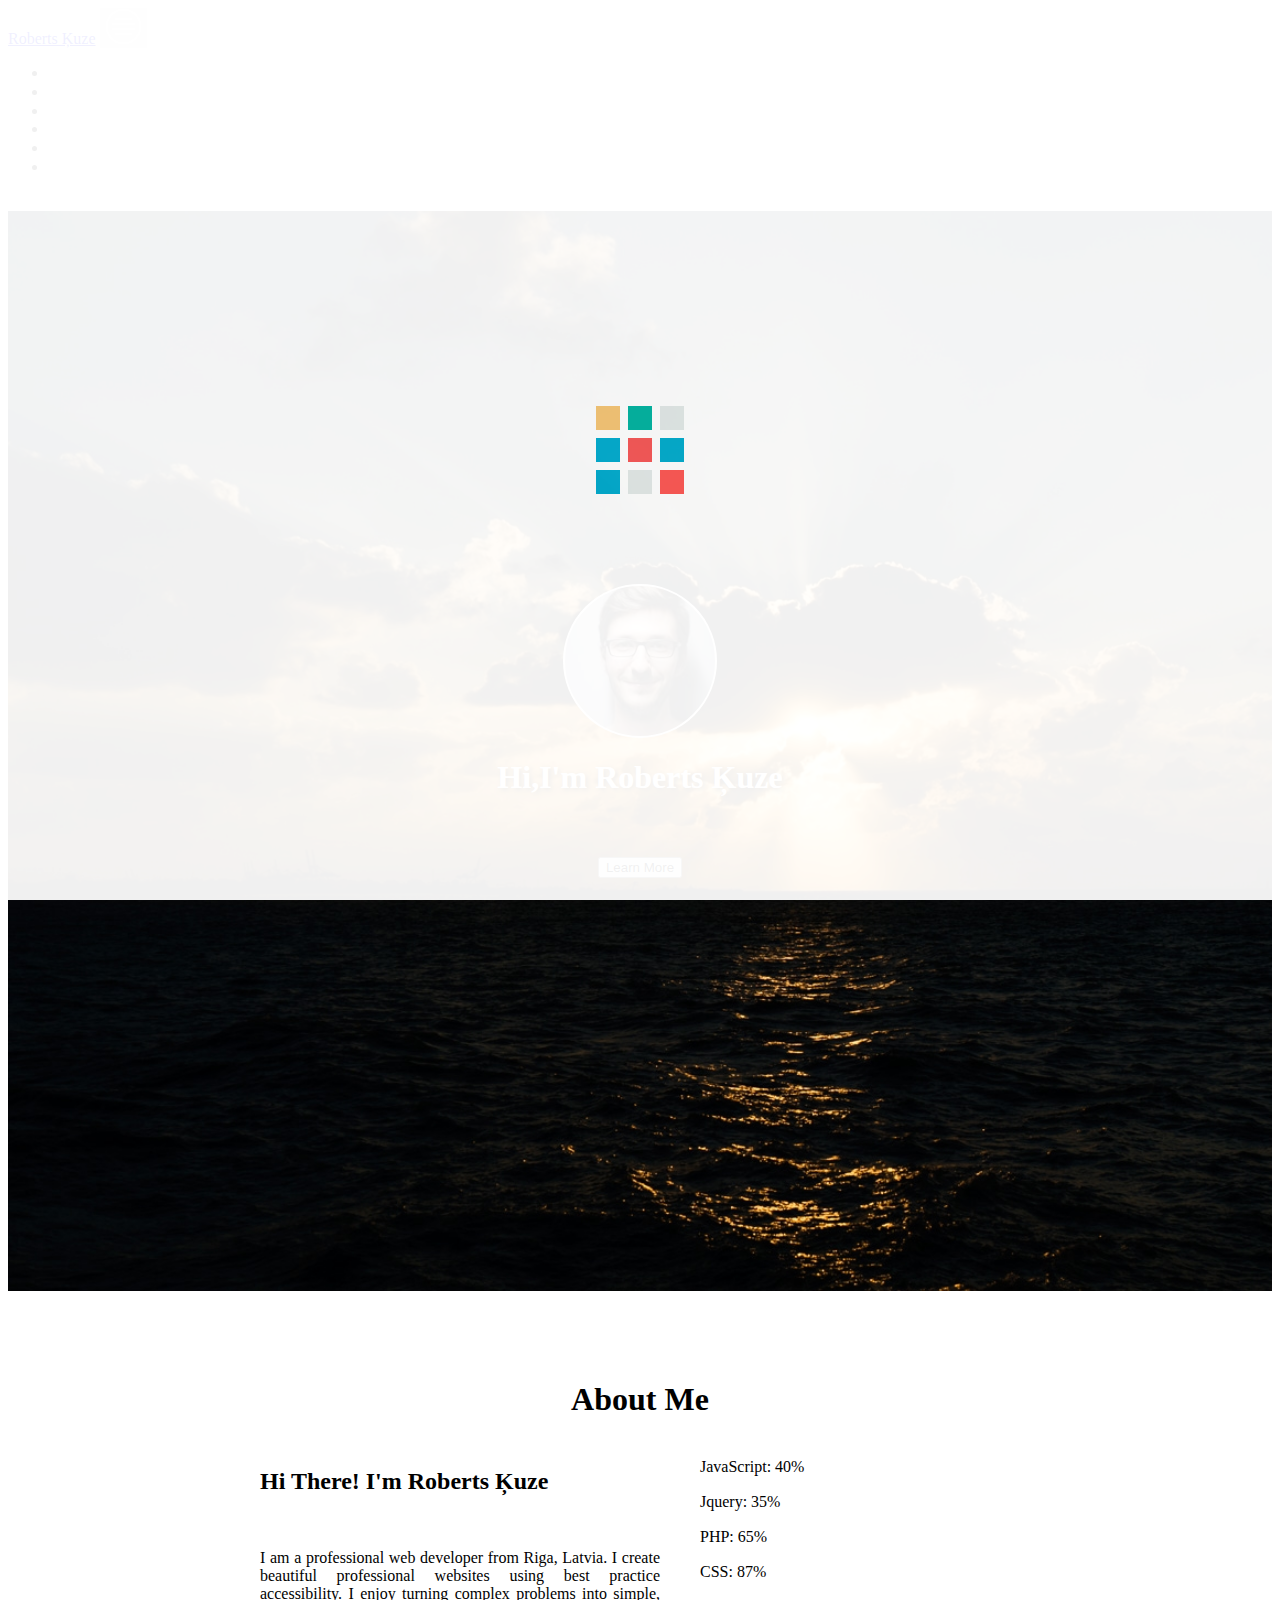
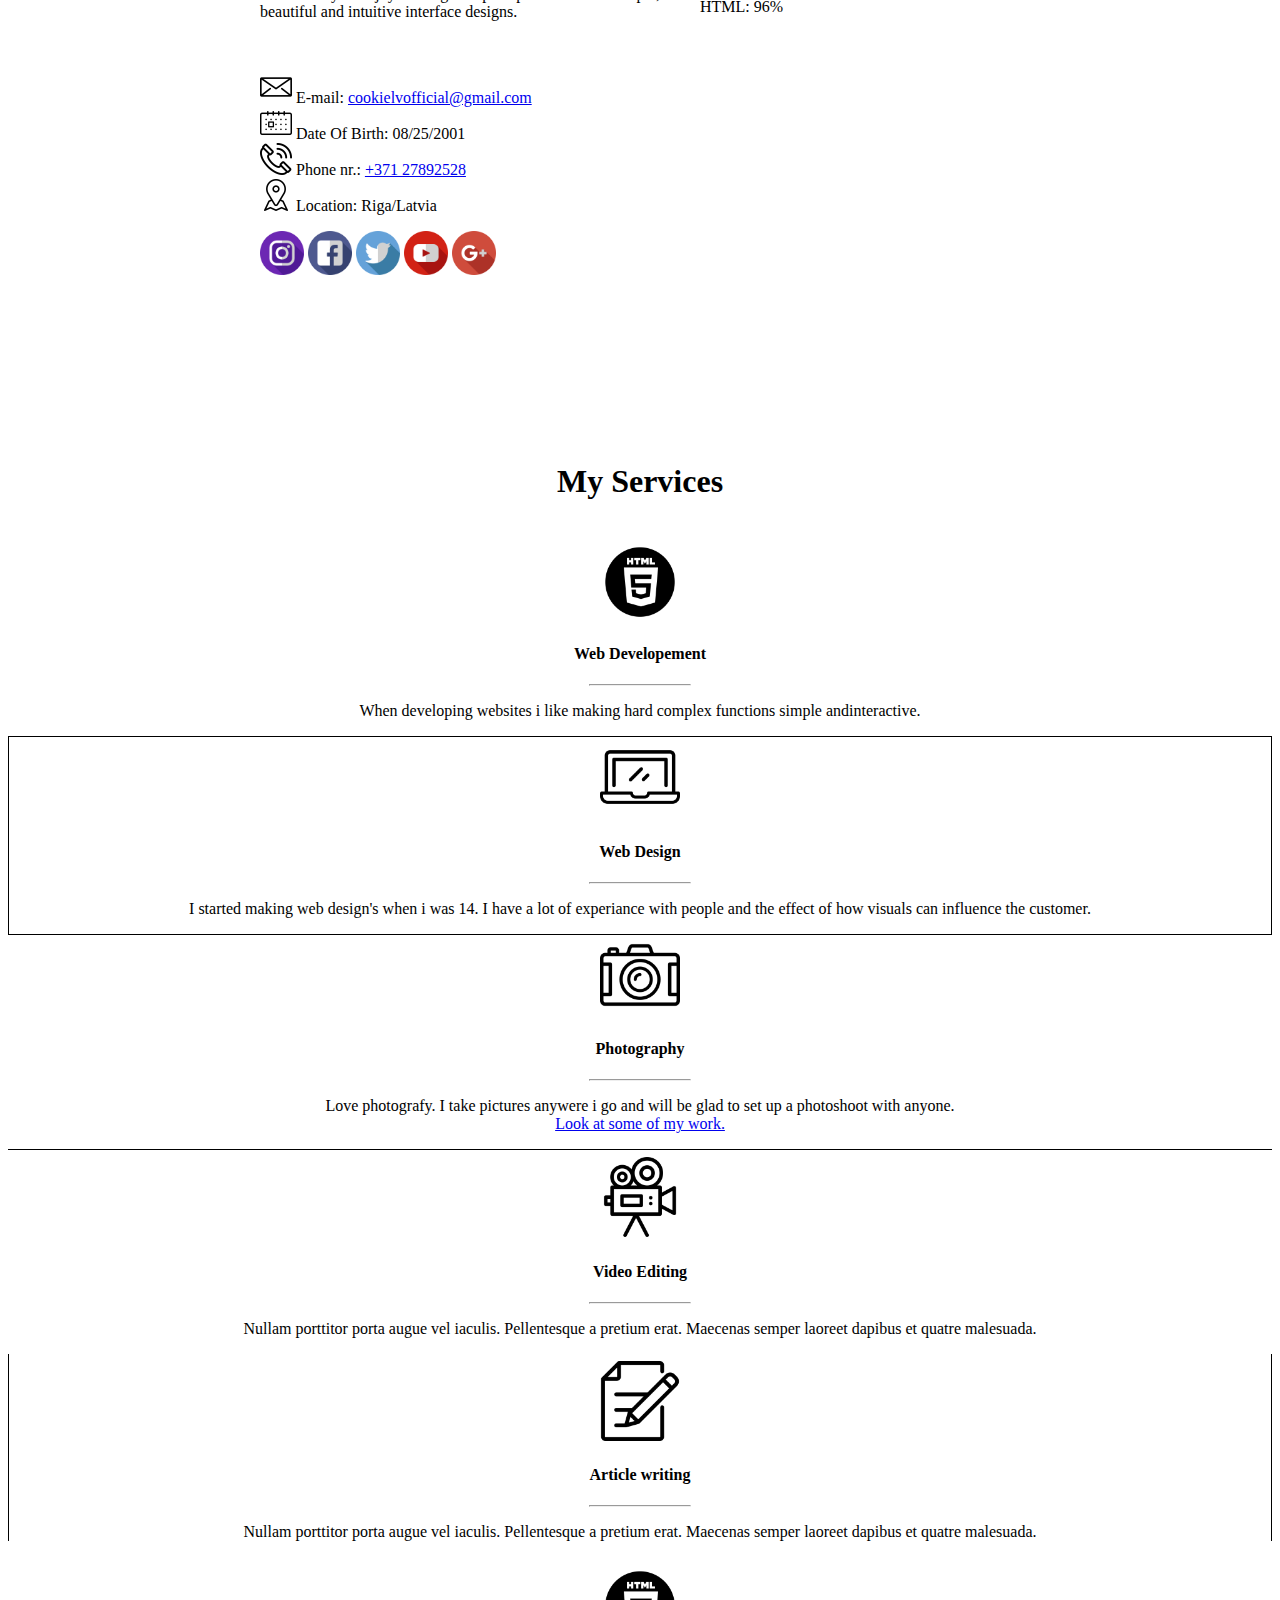
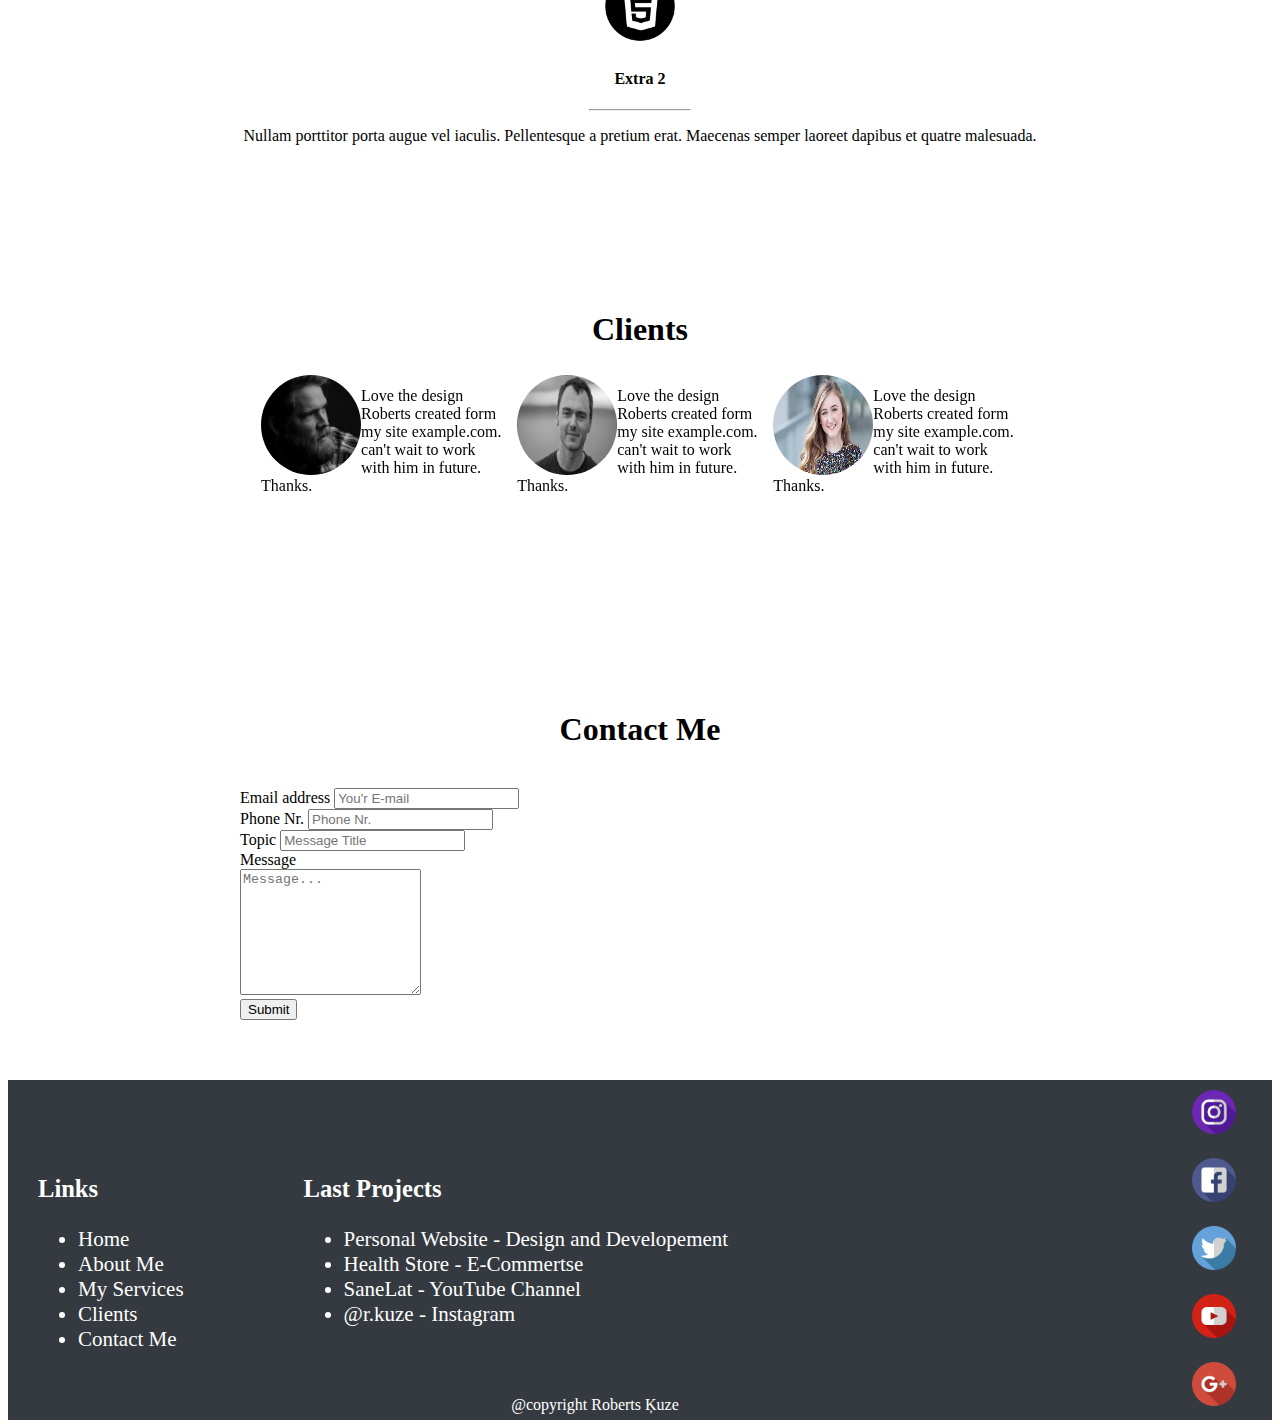
<file: index.html>
<!DOCTYPE html>
<html lang="en" dir="ltr">

<head>
  <meta name="viewport" content="width=device-width, initial-scale=1.0">
  <script src="https://ajax.googleapis.com/ajax/libs/jquery/3.3.1/jquery.min.js"></script>
  <script src="https://cdnjs.cloudflare.com/ajax/libs/popper.js/1.14.3/umd/popper.min.js" integrity="sha384-ZMP7rVo3mIykV+2+9J3UJ46jBk0WLaUAdn689aCwoqbBJiSnjAK/l8WvCWPIPm49" crossorigin="anonymous"></script>
  <script src="https://stackpath.bootstrapcdn.com/bootstrap/4.1.2/js/bootstrap.min.js" integrity="sha384-o+RDsa0aLu++PJvFqy8fFScvbHFLtbvScb8AjopnFD+iEQ7wo/CG0xlczd+2O/em" crossorigin="anonymous"></script>
  <link rel="stylesheet" href="https://stackpath.bootstrapcdn.com/bootstrap/4.1.2/css/bootstrap.min.css" integrity="sha384-Smlep5jCw/wG7hdkwQ/Z5nLIefveQRIY9nfy6xoR1uRYBtpZgI6339F5dgvm/e9B" crossorigin="anonymous">
  <link rel="stylesheet" href="css/style.css">
  <link rel="stylesheet" href="OwlCarousel2-2.3.4/dist/assets/owl.carousel.min.css">
  <link rel="stylesheet" href="OwlCarousel2-2.3.4/dist/assets/owl.theme.default.min.css">
  <script src="OwlCarousel2-2.3.4/dist/owl.carousel.min.js"></script>
  <script type="text/javascript" src="js/js.js"></script>
  <meta charset="utf-8">
  <title>Home</title>
  <style media="screen">
  </style>

  <script type="text/javascript">
    $(document).ready(function() {
    $(".se-pre-con").delay("700");
    $(".se-pre-con").fadeOut("slow");

    $('.dropdown').hover(function() {
  $(this).find('.dropdown-menu').first().stop(true, true).delay(10).slideDown();
}, function() {
  $(this).find('.dropdown-menu').first().stop(true, true).delay(100).slideUp()
});

var image_array= ['url("img/main-bg.jpg")', 'url("img/main-bg3.jpg")', 'url("img/main-bg.gif")', 'url("img/main-bg2.jpg")'];
var image_index = 0;

var change_image = function(){

    $('.background').css({"transition": "background 2s ease-in", "background-image": image_array[image_index]});
    image_index++;
    if (image_index >= image_array.length){
        image_index = 0;
    }
}

$(document).ready( function(){

    setInterval(change_image, 5000);

 });



  });


  </script>
</head>

<body>
  <div class="se-pre-con"></div>
  <header id="home">
    <nav class="navbar navbar-dark navbar-expand-lg fixed-top bg-dark">
      <a href="index.php" class="navbar-brand mr-auto">Roberts Ķuze</a>
      <button class="navbar-toggler" type="button" style="outline: none;" data-toggle="collapse" data-target="#collapsingNavbar3">
          <span> <img src="img/menu.png" width="35px" height="35"alt=""> </span>
      </button>
      <div class="navbar-collapse collapse" id="collapsingNavbar3">
        <ul class="nav navbar-nav ml-auto" style="margin-right: 100px;">
          <li class="nav-item">
            <a class="nav-link" href="#" class="smooth"><button type="button" style="outline: none;" class="smootha smoothbtn hvrcenter" name="button">Home</button></a>
          </li>
          <li class="nav-item">
            <a class="nav-link" href="#" class="smooth"><button type="button" style="outline: none;" class="smoothb smoothbtn hvrcenter" name="button">About Me</button></a>
          </li>
          <li class="nav-item">
            <a class="nav-link" href="#" class="smooth"><button type="button" style="outline: none;" class="smoothc smoothbtn hvrcenter" name="button">Services</button></a>
          </li>
          <li class="nav-item">
            <a class="nav-link" href="#" class="smooth"><button type="button" style="outline: none;" class="smoothe smoothbtn hvrcenter" name="button">Clients</button></a>
          </li>
          <li class="nav-item">
            <a class="nav-link" href="#" class="smooth"><button type="button" style="outline: none;" class="smoothf smoothbtn hvrcenter" name="button">Contact Me</button></a>
          </li>
          <li class="nav-item dropdown">
            <a href="#" class="nav-link"><button class="dropdown-toggle" style="outline: none; background-color: transparent; border: none; color: white;" href="#" role="button" data-toggle="dropdown" aria-haspopup="true" aria-expanded="false">
              Other
            </button></a>
            <div class="dropdown-menu bg-dark" style="border: none;" aria-labelledby="navbarDropdown">
            <a class="dropdown-item" href="gallery.php" style="color: white;"> <button type="button" name="button" class="hvrcenter smoothbtn" >Blog</button></a>
              <a class="dropdown-item" href="gallery.html" style="color: white;"> <button type="button" name="button" class="hvrcenter smoothbtn" >Gallery</button></a>
          </li>
        </ul>
      </div>
    </nav>
  </header>
  <main>
    <div class="background">
      <div class="parent">
        <div class="child" style="text-align: center;">
          <div class="my-image">
          </div>
          <h1 style="color: white; text-shadow: 2px 2px 5px black;">Hi,I'm Roberts Ķuze</h1>
          <button type="button" class="btn btn-primary low smoothb" name="button" style="margin: 40px auto;">Learn More</button>
        </div>
      </div>
    </div>

    <div class="cover" id="about" style="padding-top: 30px;">
      <h1 style="text-align: center; margin-top: 60px;">About Me</h1>
      <div class="about" style="text-align: justify; text-justify: inter-word;">
        <div class="flex-item">
          <h2>Hi There! I'm Roberts Ķuze</h2></br>
          <p style="max-width: 400px;">
            I am a professional web developer from Riga, Latvia. I create beautiful professional websites using best practice accessibility. I enjoy turning complex problems into simple, beautiful and intuitive interface designs.
          </p>
          </br>
          <p> <img src="img/envelope.png" width="32px" height="32px" alt=""> E-mail: <a href="mailto:cookielvofficial@gmail.com" target="_top">cookielvofficial@gmail.com </a></br>
            <img src="img/calendar.png" width="32px" height="32px" alt=""> Date Of Birth: 08/25/2001 </br>
            <img src="img/phone-call.png" width="32px" height="32px" alt=""> Phone nr.: <a href="tel:+37127892528">+371 27892528</a></br>
            <img src="img/placeholder.png" width="32px" height="32px" alt=""> Location: Riga/Latvia </br>
            <div class="" style="float: left; position: relative; bottom: 0px; left: 0px;">
              <a href="https://www.instagram.com/r.kuze/"><img src="img/instagram.png" alt="" width="44px" height="44px"></a>
              <a href="https://www.facebook.com/roberts.kuze"><img src="img/facebook.png" alt="" width="44px" height="44px"></a>
              <a href="https://twitter.com/RealCookieLV"><img src="img/twitter.png" alt="" width="44px" height="44px"></a>
              <a href="https://www.youtube.com/channel/UCthOiu2cgrCSv_BOXD3ReIw?view_as=subscriber"><img src="img/youtube.png" alt="" width="44px" height="44px"></a>
              <a href="https://aboutme.google.com/b/114922119474521586782/"><img src="img/google-plus.png" alt="" width="44px" height="44px"></a>
            </div>
          </p>
          </br>
          </br>
          </br>
          </br>
        </div>
        <div class="flex-item" style="min-width: 320px;">
          <div class="progress">
            <div class="progress-bar bg-dark" role="progressbar" style="width: 40%" aria-valuenow="40" aria-valuemin="0" aria-valuemax="100">JavaScript: 40%</div>
          </div>
          <div class="progress">
            <div class="progress-bar bg-dark" role="progressbar" style="width: 35%" aria-valuenow="35" aria-valuemin="0" aria-valuemax="100">Jquery: 35%</div>
          </div>
          <div class="progress">
            <div class="progress-bar bg-dark" role="progressbar" style="width: 65%" aria-valuenow="65" aria-valuemin="0" aria-valuemax="100">PHP: 65%</div>
          </div>
          <div class="progress">
            <div class="progress-bar bg-dark" role="progressbar" style="width: 87%" aria-valuenow="87" aria-valuemin="0" aria-valuemax="100">CSS: 87%</div>
          </div>
          <div class="progress">
            <div class="progress-bar bg-dark" role="progressbar" style="width: 96%" aria-valuenow="96" aria-valuemin="0" aria-valuemax="100">HTML: 96%</div>
          </div>
        </div>
      </div>
    </div>
    <div class="cover" id="services" style="padding-top: 40px;">
      <h1 style="text-align: center; margin: 90px 0px 40px 0px; ">My Services</h1>
      <div class="container" style="position: relative">
        <div class="row">
          <div class="col-md-4 item1 itemx" style="text-align: center;">
            <img src="img/html5.png" style="width: 80px; height: 80px;" alt="">
            <h4>Web Developement</h4>
            <hr style="color: black; width: 100px;">
            <p>When developing websites i like making hard complex functions simple andinteractive.</p>
          </div>
          <div class="col-md-4 item2 itemx" style="text-align: center;">
            <img src="img/laptop.png" style="width: 80px; height: 80px;" alt="">
            <h4>Web Design</h4>
            <hr style="color: black; width: 100px;">
            <p>I started making web design's when i was 14. I  have a lot of experiance with people and the effect of how visuals can influence the customer.</p>
          </div>
          <div class="col-md-4 item3 itemx" style="text-align: center;">
            <img src="img/photo-camera.png" style="width: 80px; height: 80px;" alt="">
            <h4>Photography</h4>
            <hr style="color: black; width: 100px;">
            <p>Love photografy. I take pictures anywere i go and will be glad to set up a photoshoot with anyone.</br><a href="gallery.php">Look at some of my work.</a></p>
          </div>
          <div class="col-md-4 item4 itemx" style="text-align: center; padding-top: 7px;">
            <img src="img/video-camera.png" style="width: 80px; height: 80px;" alt="">
            <h4>Video Editing</h4>
            <hr style="color: black; width: 100px;">
            <p>Nullam porttitor porta augue vel iaculis. Pellentesque a pretium erat. Maecenas semper laoreet dapibus et quatre malesuada.</p>
          </div>
          <div class="col-md-4 item5 itemx" style="text-align: center; padding-top: 7px;">
            <img src="img/edit.png" style="width: 80px; height: 80px;" alt="">
            <h4>Article writing</h4>
            <hr style="color: black; width: 100px;">
            <p>Nullam porttitor porta augue vel iaculis. Pellentesque a pretium erat. Maecenas semper laoreet dapibus et quatre malesuada.</p>
          </div>
          <div class="col-md-4 item6 itemx" style="text-align: center; padding-top: 7px;">
            <img src="img/html5.png" style="width: 80px; height: 80px;" alt="">
            <h4>Extra 2</h4>
            <hr style="color: black; width: 100px;">
            <p>Nullam porttitor porta augue vel iaculis. Pellentesque a pretium erat. Maecenas semper laoreet dapibus et quatre malesuada.</p>
          </div>
        </div>
      </div>
    </div>

    <!--- This section is for MY WORK --->


    <!--- This section is for MY WORK --->

    <div class="" id="clients"  style="padding-top: 10px;">
      <h1 style="text-align: center; margin: 140px 0px -60px 0px; ">Clients</h1>
      <div class="owl-carousel owl-theme owl-loaded loop">
    <div class="owl-stage-outer">
        <div class="owl-stage">
            <div class="owl-item"> <img src="img/customer1.jpg" style="width: 100px; height: 100px; float: left; border-radius: 50%; margin-top: 15%;" class="owl-img" alt=""> <p style="margin-top: 20%;">Love the design Roberts created form my site example.com. can't wait to work with him in future. Thanks.</p> </div>
            <div class="owl-item"> <img src="img/customer2.jpg" style="width: 100px; height: 100px; float: left; border-radius: 50%; margin-top: 15%;" class="owl-img" alt=""> <p style="margin-top: 20%;">Love the design Roberts created form my site example.com. can't wait to work with him in future. Thanks.</p> </div>
            <div class="owl-item"> <img src="img/customer3.jpg" style="width: 100px; height: 100px; float: left; border-radius: 50%; margin-top: 15%;" class="owl-img" alt=""> <p style="margin-top: 20%;">Love the design Roberts created form my site example.com. can't wait to work with him in future. Thanks.</p> </div>
        </div>
      </div>
    </div>
  </div>


    <div class="contact" id="contact" style="padding-top: 10px;">
      <h1 style="text-align: center; margin: 140px 0px 40px 0px; ">Contact Me</h1>
      <form class="contact-form">
        <div class="row">
        <div class="form-group col-lg-6">
          <label for="exampleInputEmail1">Email address</label>
          <input type="email" class="form-control" id="exampleInputEmail1" aria-describedby="emailHelp" placeholder="You'r E-mail">
        </div>
        <div class="form-group col-lg-6">
          <label for="exampleInputPassword1">Phone Nr.</label>
          <input type="tel" class="form-control" id="exampleInputPassword1" placeholder="Phone Nr.">
        </div>
      </div>
      <div class="form-group">
        <label for="exampleInputPassword1">Topic</label>
        <input type="text" class="form-control" id="exampleInputPassword1" placeholder="Message Title">
      </div>
      <div class="form-group">
        <label for="exampleInputPassword1">Message</label></br>
        <textarea name="message" class="col-lg-12" rows="8" placeholder="Message..."></textarea>
      </div>
        <button type="submit" class="btn btn-primary" style="margin-bottom:60px;">Submit</button>
      </form>
    </div>
  </main>
  <footer class="bottom">
    <div class="social">
      <a href="https://www.instagram.com/r.kuze/"><img src="img/instagram.png" alt="" width="44px" height="44px"></a>
      <a href="https://www.facebook.com/roberts.kuze"><img src="img/facebook.png" alt="" width="44px" height="44px"></a>
      <a href="https://twitter.com/RealCookieLV"><img src="img/twitter.png" alt="" width="44px" height="44px"></a>
      <a href="https://www.youtube.com/channel/UCthOiu2cgrCSv_BOXD3ReIw?view_as=subscriber"><img src="img/youtube.png" alt="" width="44px" height="44px"></a>
      <a href="https://aboutme.google.com/b/114922119474521586782/"><img src="img/google-plus.png" alt="" width="44px" height="44px"></a>
    </div>
    <div class="display">
      <div class="case" style="margin-left: 30px;">
        <h3>Links</h3>
        <ul>
          <li>Home</li>
          <li>About Me</li>
          <li>My Services</li>
          <li>Clients</li>
          <li>Contact Me</li>
        </ul>
      </div>
      <div class="case" style="width: 500px; margin-left: 120px;">
        <h3>Last Projects</h3>
        <ul>
          <li>Personal Website - Design and Developement</li>
          <li>Health Store - E-Commertse</li>
          <li>SaneLat - YouTube Channel</li>
          <li>@r.kuze - Instagram</li>
        </ul>
      </div>
    </div>
    <p style="color: white; text-align: center;">@copyright Roberts Ķuze</p>
  </footer>
  <script type="text/javascript">
    $(document).ready(function() {
      $(".owl-carousel").owlCarousel();
    });
    $('.loop').owlCarousel({
      center: true,
      items: 1,
      loop: true,
      margin: 10,
      responsive: {
        1024: {
          items: 3
        }
      }
    });
  </script>
</body>

</html>
</file>
<file: css/style.css>
button{
  cursor: pointer;
}
.navbar-toggler{
  border: none;
}
::-webkit-scrollbar {
    display: none;
}
.navbar-toggler-icon{
  background-image: url('../img/menu.png');
}
.dropdown-item:hover{
  background-color: transparent;
}
.nav-link{
  color: #A2A5A8;
  max-width: 130px;
}
.nav-link button:hover{
  color: #A2A5A8;
}
.background{
  height: 100%;
  min-height: 800px;
  background-repeat: no-repeat;
  background-size: cover;
  background-image: url('../img/main-bg2.jpg');
}
.parent {
  display: flex;
  justify-content: center;
  align-items: center;
  width: 100%;
  min-height: 800px;
}
.my-image{
  background-image: url('../img/face.jpg');
  border-radius: 50%;
  background-position: 40% 35%;
  border: 2px solid white;
  width: 150px;
  height: 150px;
  margin: auto;
  margin-bottom: 20px;
}
.about{
  display: flex;
  justify-content: center;
  flex-wrap: wrap;
  margin: 30px auto;
}
.flex-item{
  margin: 0px 20px;
}
.progress{
  height: 25px;
  margin-top: 10px;
}
.itemx{
  transition: background-color 0.5s;
}
.itemx:hover{
  background-color: #E8E8E8;
  cursor: pointer;
}
.smoothbtn{
  background-color: transparent;
  border: none;
  color: white;
}
@media only screen and (min-width: 1025px) {
  .bg-dark{
    background-color: transparent;
  }
  .background{
    height: 100%;
    min-height: 1080px;
    background-repeat: no-repeat;
    background-size: cover;
  }
  .parent {
    display: flex;
    justify-content: center;
    align-items: center;
    width: 100%;
    min-height: 1080px;
  }
  .display{
    display: none;
  }
}
.item1{
  border-bottom: 1px solid black;
}
.item2{
  border-left: 1px solid black;
  border-right: 1px solid black;
  border-bottom: 1px solid black;
}
.item3{
  border-bottom: 1px solid black;
}
.item5{
  border-left: 1px solid black;
  border-right: 1px solid black;
}
.owl-img{
  width: 150px;
  height: 150px;
  float: left;
  border-radius: 50%;
  margin-top: 10%;
}
@media only screen and (max-width: 769px) {
  .item1, .item2, .item3, .item5{
    border:  none;
  }
  .owl-item img{
    height: 75px;
    width: 75px;
  }
}
.owl-theme{
  max-width: 60%;
  margin: 50px auto;
}
@media only screen and (max-width: 1025px) {
  .owl-theme{
    max-width: 340px;
    margin: 50px auto;
  }
}


.contact-form{
  margin: 0 auto;
  max-width: 800px;
}


.bottom{
  width: 100%;
  height: 100px;
  background-color: #343a40;

}
.display{
  display: none;
}
.social{
  text-align: center;
  vertical-align: middle;
}
.social img{
  margin: 10px;
}
@media only screen and (min-width: 1025px) {
  .display{
    display: flex;
    justify-content: flex-start;
    color: white;
    font-size: 21px;
    width: 800px;
    min-height: 300px;
  }
  .bottom{
    height: 340px;
  }
  .case{
    margin-top:70px;
  }
  .social{
    float: right;
    margin-right: 40px;
    text-align: right;
    width: 50px;
  }
  .social img{
    margin: 10px;
  }
}
.no-js #loader { display: none;  }
.js #loader { display: block; position: absolute; left: 100px; top: 0; }
.se-pre-con {
  position: fixed;
  left: 0px;
  top: 0px;
  width: 100%;
  height: 100%;
  z-index: 9999;
  background: url('../img/Preloader_3.gif') center no-repeat #fff;
}
.hvrcenter {
display: inline-block;
vertical-align: middle;
-webkit-transform: perspective(1px) translateZ(0);
transform: perspective(1px) translateZ(0);
box-shadow: 0 0 1px transparent;
position: relative;
overflow: hidden;
}
.hvrcenter:before {
content: "";
position: absolute;
z-index: -1;
left: 50%;
right: 50%;
bottom: 0;
background: #ECF0F1;
height: 2px;
-webkit-transition-property: left, right;
transition-property: left, right;
-webkit-transition-duration: 0.3s;
transition-duration: 0.3s;
-webkit-transition-timing-function: ease-out;
transition-timing-function: ease-out;
}
.hvrcenter:hover:before, .hvrcenter:focus:before, .hvrcenter:active:before {
left: 0;
right: 0;
}
</file>
